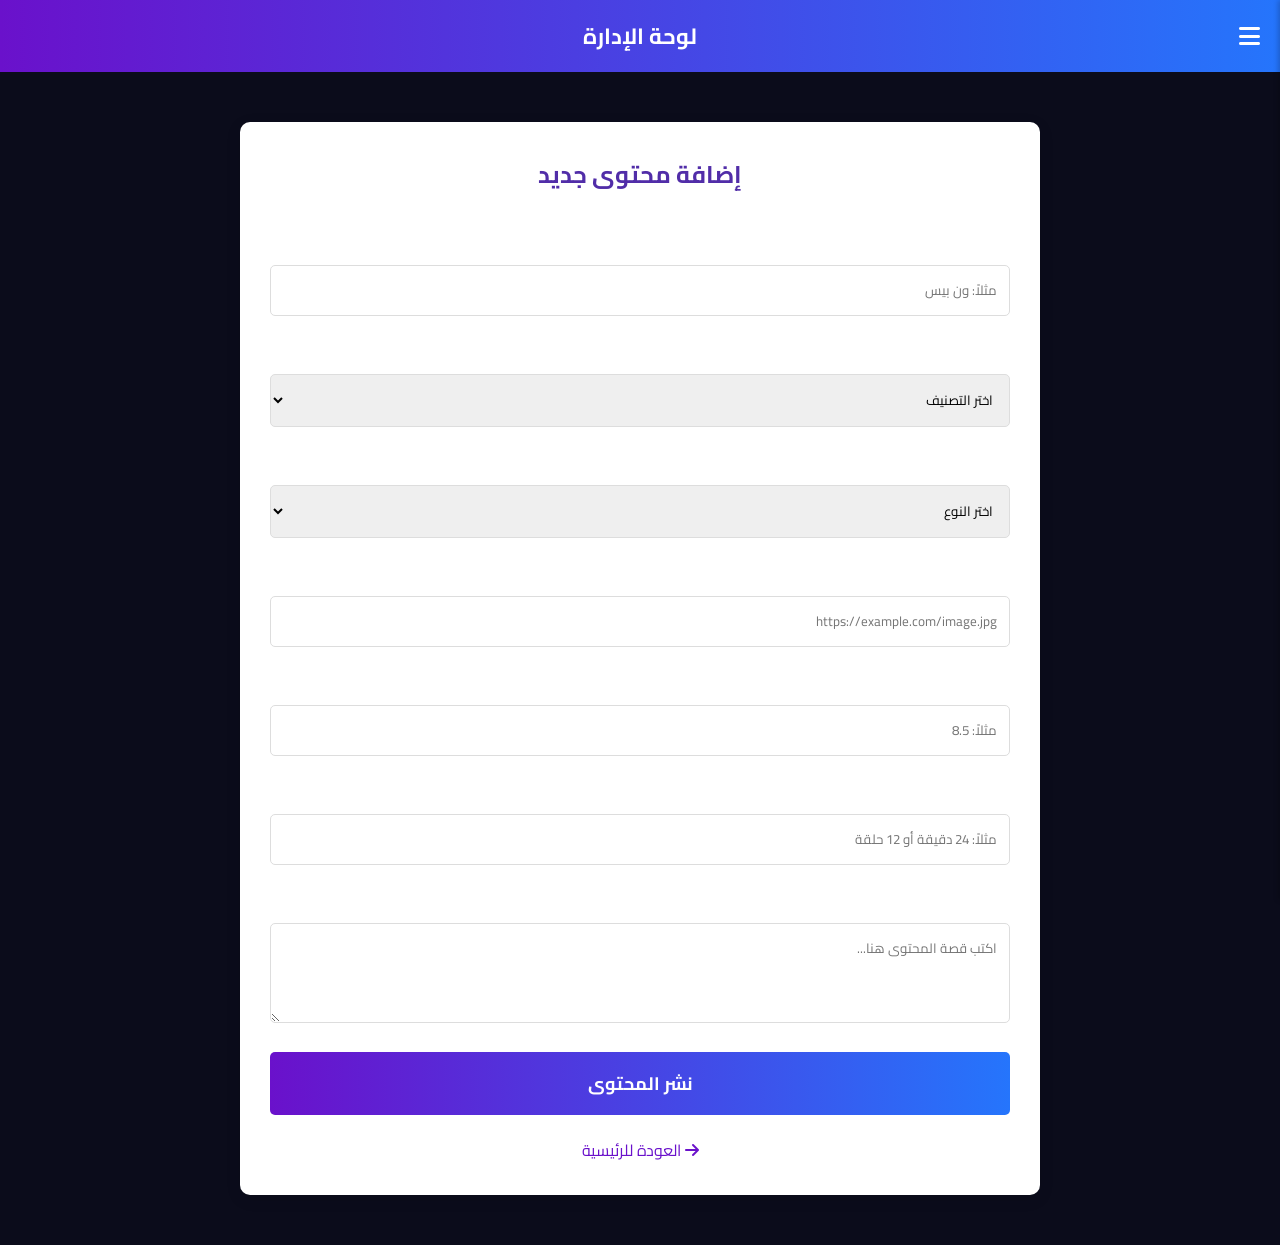
<file: admin.html>
<!DOCTYPE html>
<html lang="ar" dir="rtl">
<head>
    <meta charset="UTF-8">
    <meta name="viewport" content="width=device-width, initial-scale=1.0">
    <title>لوحة الإدارة - إضافة محتوى</title>
    <link rel="stylesheet" href="style.css">
    <link rel="stylesheet" href="https://cdnjs.cloudflare.com/ajax/libs/font-awesome/6.0.0/css/all.min.css">
    <link rel="stylesheet" href="https://fonts.googleapis.com/css2?family=Cairo:wght@400;700&display=swap">
    <style>
        .admin-container {
            max-width: 800px;
            margin: 50px auto;
            background: white;
            padding: 30px;
            border-radius: 10px;
            box-shadow: 0 4px 15px rgba(0,0,0,0.1);
        }
        .admin-container h2 {
            text-align: center;
            color: #512da8;
            margin-bottom: 30px;
        }
        .form-group {
            margin-bottom: 20px;
        }
        .form-group label {
            display: block;
            margin-bottom: 8px;
            font-weight: bold;
        }
        .form-group input, .form-group select, .form-group textarea {
            width: 100%;
            padding: 12px;
            border: 1px solid #ddd;
            border-radius: 5px;
            font-family: 'Cairo', sans-serif;
        }
        .form-group textarea {
            height: 100px;
            resize: vertical;
        }
        .submit-btn {
            background: linear-gradient(to right, #6a11cb, #2575fc);
            color: white;
            border: none;
            padding: 15px 30px;
            width: 100%;
            border-radius: 5px;
            font-size: 18px;
            cursor: pointer;
            font-weight: bold;
            transition: 0.3s;
        }
        .submit-btn:hover {
            opacity: 0.9;
        }
        .back-home {
            display: block;
            text-align: center;
            margin-top: 20px;
            text-decoration: none;
            color: #6a11cb;
        }
    </style>
</head>
<body>

    <header>
        <div class="header-title">
            <h1>لوحة الإدارة</h1>
        </div>
        <div class="menu-icon" id="menuToggle">
            <i class="fas fa-bars"></i>
        </div>
    </header>

    <!-- القائمة الجانبية -->
    <nav class="sidebar" id="sidebar">
        <div class="sidebar-header">
            <div class="search-sidebar">
                <input type="text" placeholder="البحث...">
            </div>
            <div class="close-btn" id="closeSidebar">
                <i class="fas fa-times"></i>
            </div>
        </div>
        <ul>
            <li><a href="index.html"><i class="fas fa-home"></i> الرئيسية</a></li>
            <li class="dropdown">
                <a href="javascript:void(0)" class="dropbtn">
                    <i class="fas fa-chevron-down"></i> أفلام
                </a>
                <div class="dropdown-content">
                    <a href="index.html">أكشن</a>
                    <a href="index.html">دراما</a>
                    <a href="index.html">كوميديا</a>
                    <a href="index.html">رعب</a>
                    <a href="index.html">خيال علمي</a>
                    <a href="index.html">مغامرة</a>
                    <a href="index.html">جريمة</a>
                    <a href="index.html">غموض</a>
                    <a href="index.html">رومانسية</a>
                    <a href="index.html">فانتازيا</a>
                    <a href="index.html">وثائقي</a>
                    <a href="index.html">أنيميشن</a>
                </div>
            </li>
            <li class="dropdown">
                <a href="javascript:void(0)" class="dropbtn">
                    <i class="fas fa-chevron-down"></i> انمي
                </a>
                <div class="dropdown-content">
                    <a href="index.html">أكشن</a>
                    <a href="index.html">دراما</a>
                    <a href="index.html">كوميديا</a>
                    <a href="index.html">رعب</a>
                    <a href="index.html">خيال علمي</a>
                    <a href="index.html">مغامرة</a>
                    <a href="index.html">جريمة</a>
                    <a href="index.html">غموض</a>
                    <a href="index.html">رومانسية</a>
                    <a href="index.html">فانتازيا</a>
                    <a href="index.html">وثائقي</a>
                    <a href="index.html">أنيميشن</a>
                </div>
            </li>
            <li class="dropdown">
                <a href="javascript:void(0)" class="dropbtn">
                    <i class="fas fa-chevron-down"></i> كرتون
                </a>
                <div class="dropdown-content">
                    <a href="index.html">أكشن</a>
                    <a href="index.html">دراما</a>
                    <a href="index.html">كوميديا</a>
                    <a href="index.html">رعب</a>
                    <a href="index.html">خيال علمي</a>
                    <a href="index.html">مغامرة</a>
                    <a href="index.html">جريمة</a>
                    <a href="index.html">غموض</a>
                    <a href="index.html">رومانسية</a>
                    <a href="index.html">فانتازيا</a>
                    <a href="index.html">وثائقي</a>
                    <a href="index.html">أنيميشن</a>
                </div>
            </li>
            <li class="dropdown">
                <a href="javascript:void(0)" class="dropbtn">
                    <i class="fas fa-chevron-down"></i> مسلسلات
                </a>
                <div class="dropdown-content">
                    <a href="index.html">أكشن</a>
                    <a href="index.html">دراما</a>
                    <a href="index.html">كوميديا</a>
                    <a href="index.html">رعب</a>
                    <a href="index.html">خيال علمي</a>
                    <a href="index.html">مغامرة</a>
                    <a href="index.html">جريمة</a>
                    <a href="index.html">غموض</a>
                    <a href="index.html">رومانسية</a>
                    <a href="index.html">فانتازيا</a>
                    <a href="index.html">وثائقي</a>
                    <a href="index.html">أنيميشن</a>
                </div>
            </li>
        </ul>
    </nav>

    <div class="admin-container">
        <h2>إضافة محتوى جديد</h2>
        <form id="contentForm">
            <div class="form-group">
                <label for="title">العنوان</label>
                <input type="text" id="title" required placeholder="مثلاً: ون بيس">
            </div>

            <div class="form-group">
                <label for="category">التصنيف الرئيسي</label>
                <select id="category" required>
                    <option value="">اختر التصنيف</option>
                    <option value="أفلام">أفلام</option>
                    <option value="انمي">انمي</option>
                    <option value="كرتون">كرتون</option>
                    <option value="مسلسلات">مسلسلات</option>
                </select>
            </div>

            <div class="form-group">
                <label for="genre">النوع</label>
                <select id="genre" required>
                    <option value="">اختر النوع</option>
                    <option value="أكشن">أكشن</option>
                    <option value="دراما">دراما</option>
                    <option value="كوميديا">كوميديا</option>
                    <option value="رعب">رعب</option>
                    <option value="خيال علمي">خيال علمي</option>
                    <option value="مغامرة">مغامرة</option>
                    <option value="جريمة">جريمة</option>
                    <option value="غموض">غموض</option>
                    <option value="رومانسية">رومانسية</option>
                    <option value="فانتازيا">فانتازيا</option>
                    <option value="وثائقي">وثائقي</option>
                    <option value="أنيميشن">أنيميشن</option>
                </select>
            </div>

            <div class="form-group">
                <label for="imageUrl">رابط الصورة (Poster)</label>
                <input type="url" id="imageUrl" required placeholder="https://example.com/image.jpg">
            </div>

            <div class="form-group">
                <label for="rating">التقييم</label>
                <input type="text" id="rating" placeholder="مثلاً: 8.5">
            </div>

            <div class="form-group">
                <label for="duration">المدة / عدد الحلقات</label>
                <input type="text" id="duration" placeholder="مثلاً: 24 دقيقة أو 12 حلقة">
            </div>

            <div class="form-group">
                <label for="story">القصة</label>
                <textarea id="story" required placeholder="اكتب قصة المحتوى هنا..."></textarea>
            </div>

            <button type="submit" class="submit-btn">نشر المحتوى</button>
        </form>
        <a href="index.html" class="back-home"><i class="fas fa-arrow-right"></i> العودة للرئيسية</a>
    </div>

    <script src="script.js"></script>
    <script>
        document.getElementById('contentForm').addEventListener('submit', function(e) {
            e.preventDefault();

            const newItem = {
                id: Date.now(),
                title: document.getElementById('title').value,
                category: document.getElementById('category').value,
                genre: document.getElementById('genre').value,
                imageUrl: document.getElementById('imageUrl').value,
                rating: document.getElementById('rating').value,
                duration: document.getElementById('duration').value,
                story: document.getElementById('story').value
            };

            let movies = JSON.parse(localStorage.getItem('movies')) || [];
            movies.push(newItem);
            localStorage.setItem('movies', JSON.stringify(movies));

            alert('تم نشر المحتوى بنجاح!');
            this.reset();
        });
    </script>
</body>
</html>
</file>
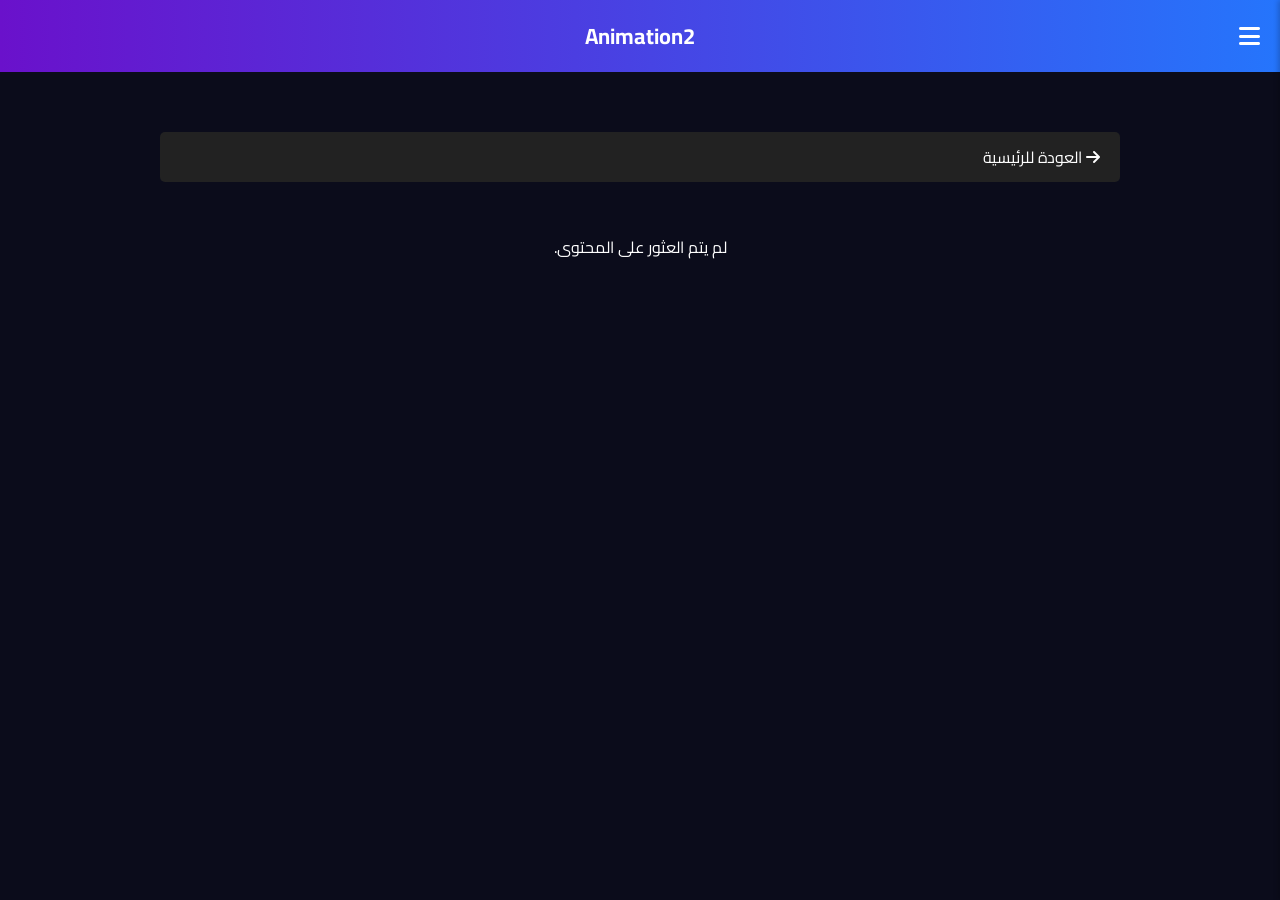
<file: details.html>
<!DOCTYPE html>
<html lang="ar" dir="rtl">
<head>
    <meta charset="UTF-8">
    <meta name="viewport" content="width=device-width, initial-scale=1.0">
    <title>تفاصيل المحتوى</title>
    <link rel="stylesheet" href="style.css">
    <link rel="stylesheet" href="https://cdnjs.cloudflare.com/ajax/libs/font-awesome/6.0.0/css/all.min.css">
    <link rel="stylesheet" href="https://fonts.googleapis.com/css2?family=Cairo:wght@400;700&display=swap">
    <style>
        body {
            background-color: #0b0c1b;
            color: white;
        }
        .details-container {
            max-width: 1000px;
            margin: 40px auto;
            padding: 20px;
            display: flex;
            flex-direction: column;
            gap: 30px;
        }
        .details-header {
            text-align: center;
        }
        .details-header h1 {
            font-size: 2.5rem;
            margin-bottom: 10px;
            background: linear-gradient(to right, #6a11cb, #2575fc);
            -webkit-background-clip: text;
            -webkit-text-fill-color: transparent;
        }
        .metadata {
            display: flex;
            justify-content: center;
            gap: 20px;
            font-size: 1.1rem;
            color: #bbb;
        }
        .poster-section {
            display: flex;
            justify-content: center;
            position: relative;
        }
        .poster-image {
            width: 300px;
            height: 450px;
            border-radius: 15px;
            object-fit: cover;
            box-shadow: 0 0 30px rgba(106, 17, 203, 0.6);
            border: 2px solid #6a11cb;
        }
        .story-box {
            background: rgba(255, 255, 255, 0.05);
            padding: 25px;
            border-radius: 10px;
            border-right: 5px solid #6a11cb;
            line-height: 1.8;
        }
        .story-box h3 {
            margin-bottom: 15px;
            color: #2575fc;
        }
        .back-btn {
            display: inline-block;
            margin-bottom: 20px;
            color: white;
            text-decoration: none;
            background: #222;
            padding: 10px 20px;
            border-radius: 5px;
            transition: 0.3s;
        }
        .back-btn:hover {
            background: #333;
        }
        @media (max-width: 768px) {
            .poster-image {
                width: 250px;
                height: 375px;
            }
        }
    </style>
</head>
<body>

    <header>
        <div class="header-title">
            <h1 id="navTitle">Animation2</h1>
        </div>
        <div class="menu-icon" id="menuToggle">
            <i class="fas fa-bars"></i>
        </div>
    </header>

    <!-- القائمة الجانبية -->
    <nav class="sidebar" id="sidebar">
        <div class="sidebar-header">
            <div class="search-sidebar">
                <input type="text" placeholder="البحث...">
            </div>
            <div class="close-btn" id="closeSidebar">
                <i class="fas fa-times"></i>
            </div>
        </div>
        <ul>
            <li><a href="index.html"><i class="fas fa-home"></i> الرئيسية</a></li>
            <li class="dropdown">
                <a href="javascript:void(0)" class="dropbtn">
                    <i class="fas fa-chevron-down"></i> أفلام
                </a>
                <div class="dropdown-content">
                    <a href="index.html">أكشن</a>
                    <a href="index.html">دراما</a>
                    <a href="index.html">كوميديا</a>
                    <a href="index.html">رعب</a>
                    <a href="index.html">خيال علمي</a>
                    <a href="index.html">مغامرة</a>
                    <a href="index.html">جريمة</a>
                    <a href="index.html">غموض</a>
                    <a href="index.html">رومانسية</a>
                    <a href="index.html">فانتازيا</a>
                    <a href="index.html">وثائقي</a>
                    <a href="index.html">أنيميشن</a>
                </div>
            </li>
            <li class="dropdown">
                <a href="javascript:void(0)" class="dropbtn">
                    <i class="fas fa-chevron-down"></i> انمي
                </a>
                <div class="dropdown-content">
                    <a href="index.html">أكشن</a>
                    <a href="index.html">دراما</a>
                    <a href="index.html">كوميديا</a>
                    <a href="index.html">رعب</a>
                    <a href="index.html">خيال علمي</a>
                    <a href="index.html">مغامرة</a>
                    <a href="index.html">جريمة</a>
                    <a href="index.html">غموض</a>
                    <a href="index.html">رومانسية</a>
                    <a href="index.html">فانتازيا</a>
                    <a href="index.html">وثائقي</a>
                    <a href="index.html">أنيميشن</a>
                </div>
            </li>
            <li class="dropdown">
                <a href="javascript:void(0)" class="dropbtn">
                    <i class="fas fa-chevron-down"></i> كرتون
                </a>
                <div class="dropdown-content">
                    <a href="index.html">أكشن</a>
                    <a href="index.html">دراما</a>
                    <a href="index.html">كوميديا</a>
                    <a href="index.html">رعب</a>
                    <a href="index.html">خيال علمي</a>
                    <a href="index.html">مغامرة</a>
                    <a href="index.html">جريمة</a>
                    <a href="index.html">غموض</a>
                    <a href="index.html">رومانسية</a>
                    <a href="index.html">فانتازيا</a>
                    <a href="index.html">وثائقي</a>
                    <a href="index.html">أنيميشن</a>
                </div>
            </li>
            <li class="dropdown">
                <a href="javascript:void(0)" class="dropbtn">
                    <i class="fas fa-chevron-down"></i> مسلسلات
                </a>
                <div class="dropdown-content">
                    <a href="index.html">أكشن</a>
                    <a href="index.html">دراما</a>
                    <a href="index.html">كوميديا</a>
                    <a href="index.html">رعب</a>
                    <a href="index.html">خيال علمي</a>
                    <a href="index.html">مغامرة</a>
                    <a href="index.html">جريمة</a>
                    <a href="index.html">غموض</a>
                    <a href="index.html">رومانسية</a>
                    <a href="index.html">فانتازيا</a>
                    <a href="index.html">وثائقي</a>
                    <a href="index.html">أنيميشن</a>
                </div>
            </li>
        </ul>
    </nav>

    <div class="details-container">
        <a href="index.html" class="back-btn"><i class="fas fa-arrow-right"></i> العودة للرئيسية</a>

        <div id="detailsContent">
            <!-- سيتم ملء البيانات بواسطة JavaScript -->
             <p style="text-align: center;">جاري تحميل البيانات...</p>
        </div>
    </div>

    <script src="script.js"></script>
    <script>
        document.addEventListener('DOMContentLoaded', () => {
            const urlParams = new URLSearchParams(window.location.search);
            const itemId = urlParams.get('id');
            const detailsContent = document.getElementById('detailsContent');

            if (!itemId) {
                detailsContent.innerHTML = '<p style="text-align: center;">لم يتم العثور على المحتوى.</p>';
                return;
            }

            const movies = JSON.parse(localStorage.getItem('movies')) || [];
            const item = movies.find(m => m.id == itemId);

            if (item) {
                document.title = item.title;
                document.getElementById('navTitle').textContent = item.title;

                detailsContent.innerHTML = `
                    <div class="details-header">
                        <h1>${item.title}</h1>
                        <div class="metadata">
                            <span><i class="fas fa-folder"></i> ${item.category} / ${item.genre}</span>
                            <span><i class="fas fa-star" style="color: gold;"></i> ${item.rating || 'N/A'}</span>
                            <span><i class="fas fa-clock"></i> ${item.duration || 'N/A'}</span>
                        </div>
                    </div>

                    <div class="poster-section">
                        <img src="${item.imageUrl}" alt="${item.title}" class="poster-image">
                    </div>

                    <div class="story-box">
                        <h3>القصة</h3>
                        <p>${item.story}</p>
                    </div>
                `;
            } else {
                detailsContent.innerHTML = '<p style="text-align: center;">المحتوى غير موجود في قاعدة البيانات المحلية.</p>';
            }
        });
    </script>
</body>
</html>
</file>
<file: style.css>
/* الأنماط العامة */
* {
    margin: 0;
    padding: 0;
    box-sizing: border-box;
    font-family: 'Cairo', sans-serif;
}

body {
    background-color: #0b0c1b;
    color: white;
}

/* الهيدر */
header {
    background: linear-gradient(to right, #6a11cb, #2575fc);
    color: white;
    display: flex;
    justify-content: center;
    align-items: center;
    padding: 15px 20px;
    position: sticky;
    top: 0;
    z-index: 1000;
}

.header-title h1 {
    font-size: 22px;
    font-weight: bold;
}

.menu-icon {
    font-size: 24px;
    cursor: pointer;
    position: absolute;
    right: 20px;
}

/* القائمة الجانبية */
.sidebar {
    position: fixed;
    right: -280px;
    top: 0;
    width: 280px;
    height: 100%;
    background-color: white;
    box-shadow: -2px 0 5px rgba(0,0,0,0.2);
    transition: 0.3s;
    z-index: 2000;
}

.sidebar.active {
    right: 0;
}

.sidebar-header {
    background: linear-gradient(to right, #6a11cb, #2575fc);
    padding: 15px;
    display: flex;
    justify-content: space-between;
    align-items: center;
}

.search-sidebar input {
    width: 200px;
    padding: 8px;
    border-radius: 5px;
    border: none;
    outline: none;
}

.close-btn {
    color: white;
    font-size: 20px;
    cursor: pointer;
}

.sidebar ul {
    list-style: none;
    margin-top: 20px;
}

.sidebar ul li {
    padding: 15px 20px;
    border-bottom: 1px solid #eee;
}

.sidebar ul li a {
    text-decoration: none;
    color: #333;
    display: flex;
    align-items: center;
    font-weight: bold;
    justify-content: flex-end;
    transition: 0.2s;
}

.sidebar ul li a:hover {
    color: #6a11cb;
}

.sidebar ul li i {
    margin-left: 10px;
}

/* Dropdown styling */
.dropdown-content {
    display: none;
    background-color: #f9f9f9;
    min-width: 100%;
    z-index: 1;
    overflow-y: auto;
    max-height: 300px;
}

.dropdown-content a {
    color: #555;
    padding: 10px 30px;
    text-decoration: none;
    display: block;
    text-align: right;
    border-bottom: 1px solid #eee;
    font-size: 14px;
}

.dropdown-content a:hover {
    background-color: #f1f1f1;
}

.show {
    display: block;
}

/* البادجات */
.badge {
    padding: 3px 8px;
    font-size: 12px;
    border-radius: 5px;
    margin-left: 10px;
    color: white;
}

.new { background-color: #ffeb3b; color: black; }
.hot { background-color: #ff5722; }
.end { background-color: #00bcd4; }

/* المحتوى */
.content {
    padding: 20px;
    transition: 0.3s;
}

.content h1 {
    color: #512da8;
    margin-bottom: 20px;
}

.grid {
    display: grid;
    grid-template-columns: repeat(2, 1fr);
    gap: 15px;
}

@media (min-width: 1024px) {
    .grid {
        grid-template-columns: repeat(auto-fill, minmax(110px, 1fr));
    }
}

.card {
    background-color: white;
    border-radius: 8px;
    overflow: hidden;
    box-shadow: 0 4px 8px rgba(0,0,0,0.1);
    display: flex;
    flex-direction: column;
}

.card img {
    width: 100%;
    height: 250px;
    object-fit: cover;
    background-color: #fff;
    border-bottom: 1px solid #eee;
}

.card-info {
    padding: 10px;
    background: #222;
    color: white;
    text-align: center;
}

.card-info p {
    font-size: 14px;
    font-weight: bold;
    margin-bottom: 5px;
    white-space: nowrap;
    overflow: hidden;
    text-overflow: ellipsis;
}

.card-info span {
    font-size: 12px;
    color: #bbb;
}

.card:hover {
    transform: translateY(-5px);
    transition: 0.3s;
    box-shadow: 0 10px 20px rgba(106, 17, 203, 0.3);
}

.card.ad {
    background: linear-gradient(45deg, #1a1b2e, #2a2b4e);
    border: 1px dashed #6a11cb;
    justify-content: center;
    align-items: center;
    min-height: 300px;
}

.card.ad .ad-label {
    background: #ff5722;
    color: white;
    padding: 2px 10px;
    font-size: 12px;
    border-radius: 3px;
    position: absolute;
    top: 10px;
    right: 10px;
}

.card.ad .ad-placeholder {
    color: #bbb;
    font-size: 14px;
    text-align: center;
    padding: 20px;
}

/* Pagination */
.pagination {
    display: flex;
    justify-content: center;
    margin-top: 30px;
}

.page-btn {
    background-color: #7b1fa2;
    color: white;
    border: none;
    padding: 10px 20px;
    font-size: 18px;
    border-radius: 5px;
    cursor: pointer;
}

.page-btn.active {
    background-color: #7b1fa2;
}
</file>
